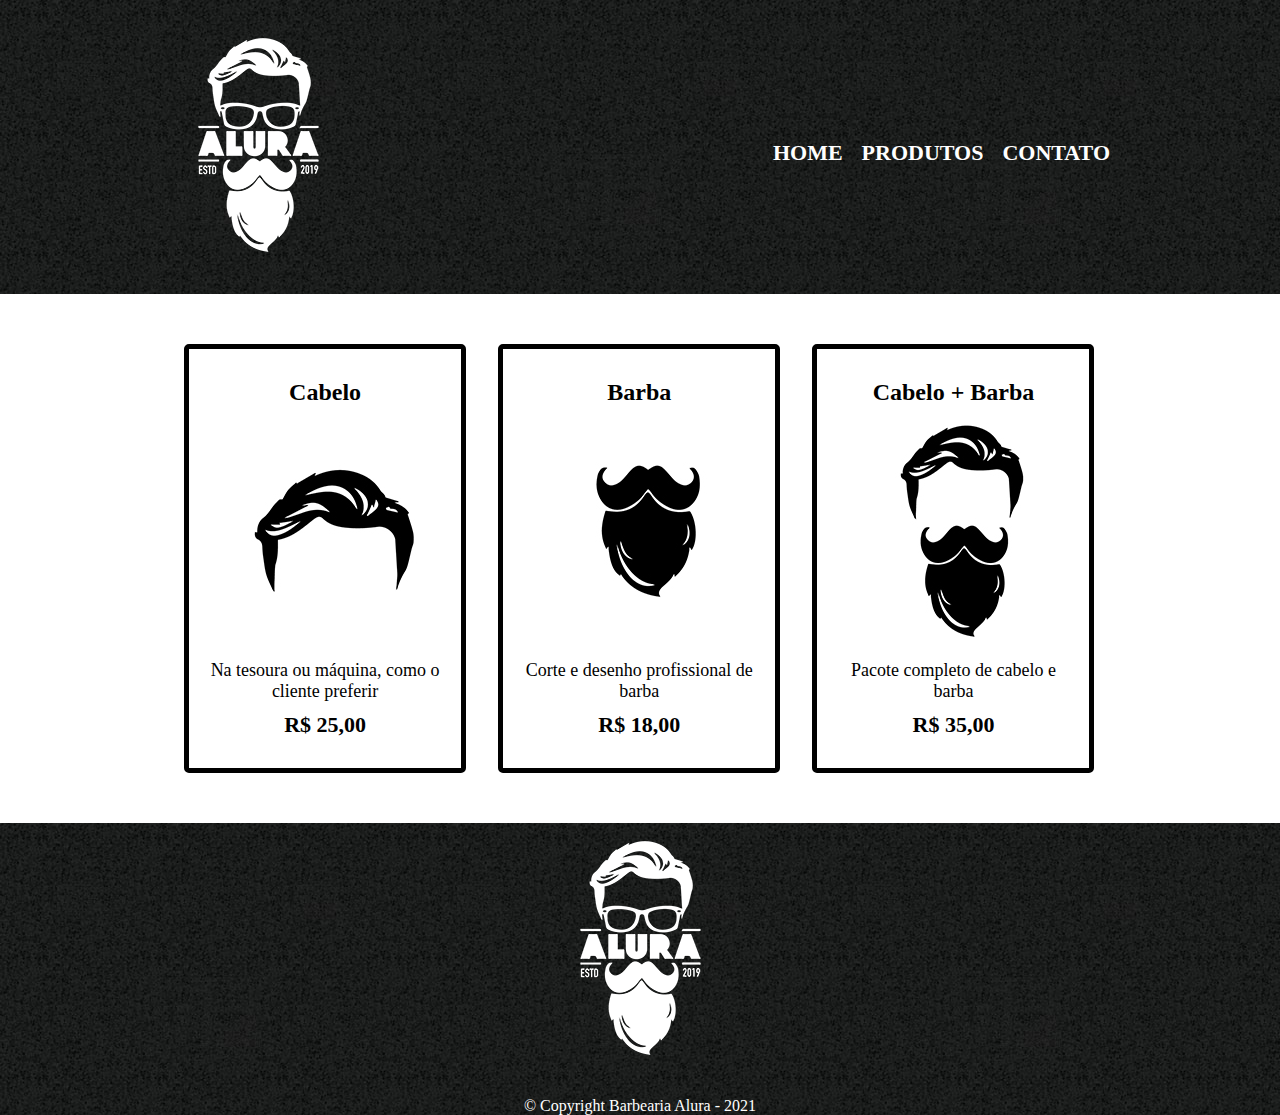
<file: index.html>
<!DOCTYPE html>
<html lang="en">

<head>
    <meta charset="UTF-8">
    <meta name="viewport" content="width=<device-width>, initial-scale=1.0">
    <script src="//ajax.googleapis.com/ajax/libs/jquery/1.9.1/jquery.min.js"></script>
    <link rel="stylesheet" href="produtos-style.css">
    <title>Produtos - Barbearia Alura</title>
</head>

<body>
    <header>
        <div class="caixa">
            <a href="./index.html"><img src="./img/logo-branco.png"> </a>
            <nav>
                <ul>
                    <li><a href="./index.html">Home</a></li>
                    <li><a href="#">Produtos</a></li>
                    <li><a href="#">Contato</a></li>
                </ul>
            </nav>
        </div>
    </header>

    <main>
        <ul class="produtos" id="produto">
            <li id="cabelo">
                <a href="./marcacao.html">
                    <h2>Cabelo</h2>
                    <img src="./img/cabelo.jpg">
                    <p class="descricao">Na tesoura ou máquina, como o cliente preferir</p>
                    <p class="preco">R$ 25,00</p>
                </a>
            </li>
            <li id="barba">
                <a href="./marcacao.html">
                    <h2>Barba</h2>
                    <img src="./img/barba.jpg">
                    <p class="descricao">Corte e desenho profissional de barba</p>
                    <p class="preco">R$ 18,00</p>
                </a>
            </li>
            <li id="ceb">
                <a href="./marcacao.html">
                    <h2>Cabelo + Barba</h2>
                    <img src="./img/cabelo+barba.jpg">
                    <p class="descricao">Pacote completo de cabelo e barba</p>
                    <p class="preco">R$ 35,00</p>
                </a>
            </li>
        </ul>

    </main>

    <footer>
        <img src="./img/logo-branco.png">
        <p>&copy; Copyright Barbearia Alura - 2021</p>
    </footer>
    <script type="text/javascript" src="./produtos.js"></script>
</body>

</html>
</file>
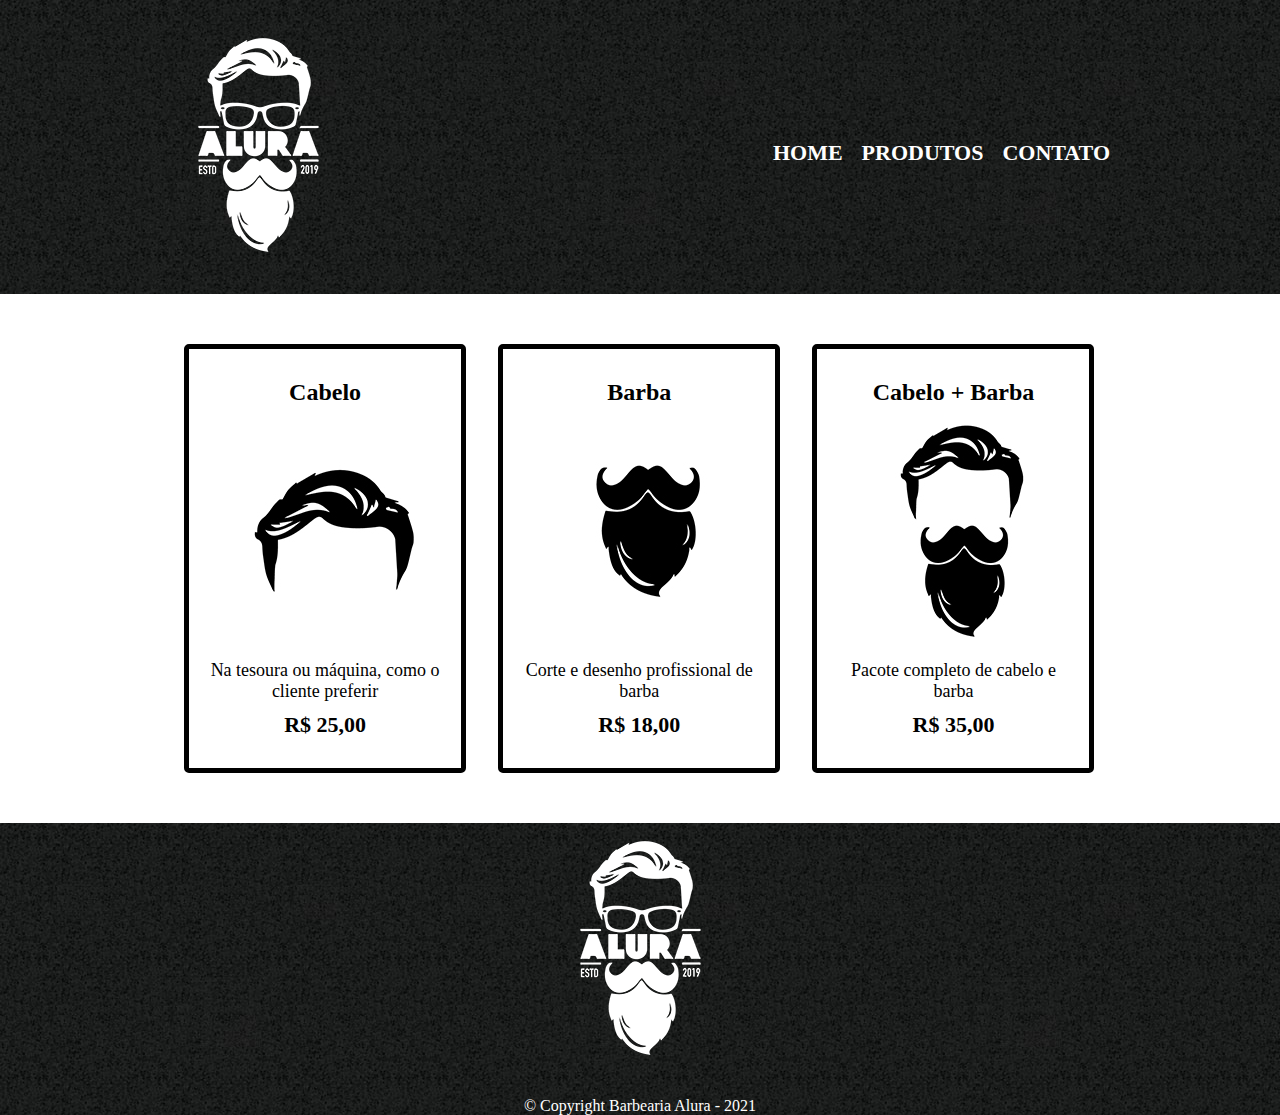
<file: home.html>
<!DOCTYPE html>
<html lang="en">

<head>
    <meta charset="UTF-8">
    <meta name="viewport" content="width=<device-width>, initial-scale=1.0">
    <script src="//ajax.googleapis.com/ajax/libs/jquery/1.9.1/jquery.min.js"></script>
    <link rel="stylesheet" href="produtos-style.css">
    <title>Produtos - Barbearia Alura</title>
</head>

<body>
    <header>
        <div class="caixa">
            <a href="./home.html"><img src="./img/logo-branco.png"> </a>
            <nav>
                <ul>
                    <li><a href="./home.html">Home</a></li>
                    <li><a href="#">Produtos</a></li>
                    <li><a href="#">Contato</a></li>
                </ul>
            </nav>
        </div>
    </header>

    <main>
        <ul class="produtos" id="produto">
            <li id="cabelo">
                <a href="./marcacao.html">
                    <h2>Cabelo</h2>
                    <img src="./img/cabelo.jpg">
                    <p class="descricao">Na tesoura ou máquina, como o cliente preferir</p>
                    <p class="preco">R$ 25,00</p>
                </a>
            </li>
            <li id="barba">
                <a href="./marcacao.html">
                    <h2>Barba</h2>
                    <img src="./img/barba.jpg">
                    <p class="descricao">Corte e desenho profissional de barba</p>
                    <p class="preco">R$ 18,00</p>
                </a>
            </li>
            <li id="ceb">
                <a href="./marcacao.html">
                    <h2>Cabelo + Barba</h2>
                    <img src="./img/cabelo+barba.jpg">
                    <p class="descricao">Pacote completo de cabelo e barba</p>
                    <p class="preco">R$ 35,00</p>
                </a>
            </li>
        </ul>

    </main>

    <footer>
        <img src="./img/logo-branco.png">
        <p>&copy; Copyright Barbearia Alura - 2021</p>
    </footer>
    <script type="text/javascript" src="./produtos.js"></script>
</body>

</html>
</file>
<file: produtos-style.css>
*{
    margin: 0;
    padding: 0;
}
header{
    background: url(./img/bg.jpg);
    padding: 20px;;
}

.caixa{
    position: relative;
    width: 940px;
    margin: 0 auto;
}

nav{
    position: absolute;
    top: 120px;
    right: 0;
}
nav li{
    display: inline;
    margin: 0 0 0 15px;
}

nav a{
    list-style: none;
    font-weight: bold;
    font-size: 22px;
    text-transform: uppercase;
    text-decoration: none;
    color: #FFFFFF
}

nav a:hover{
    display: inline-block;
    transform: translateY(-5px);
    color: orange;
}

.produtos{
    width: 940px;
    margin: 0 auto;
    padding: 50px 0;

}
.produtos li{
    display: inline-block;
    text-align: center;
    width: 30%;
    vertical-align: top;
    margin: 0 1.5%;
    padding: 30px 20px;
    box-sizing: border-box;
    border: 5px solid #000000;
    border-radius: 5px;
}

.produtos li a{
    text-decoration: none;
    color: black;
}

.produtos li:hover{
    border-color: orange;
}

.descricao{
    font-size: 18px;
}
.preco{
    font-size: 22px;
    font-weight: bold;
    margin-top: 10px;
}

footer{
    text-align: center;
    background: url(./img/bg.jpg);
}

footer p{
    color: #FFFFFF;
    margin: 20px 0 0;
}
</file>
